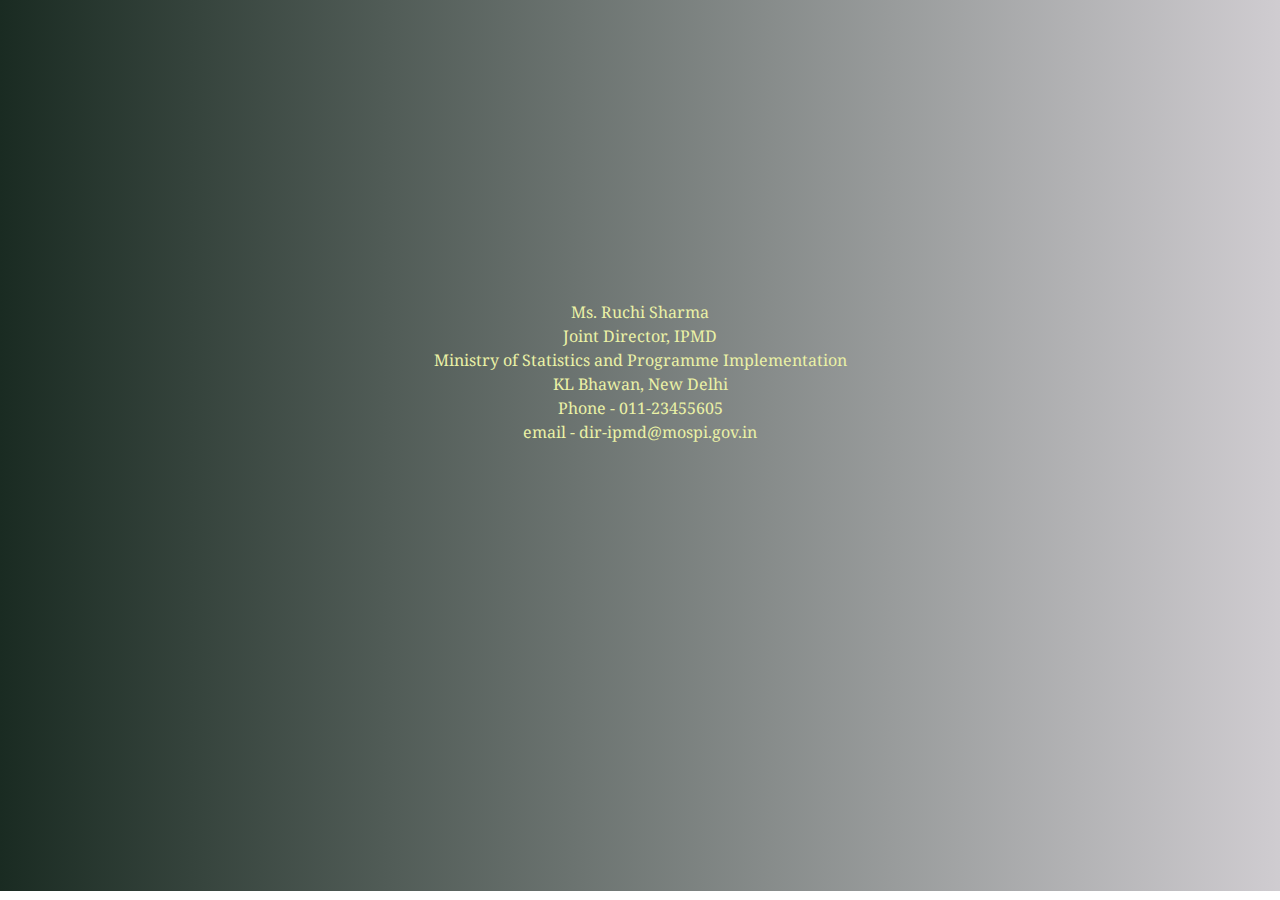
<file: HomeBoot/contact.html>
<!DOCTYPE html>
<html lang="en">
<head>
  <meta charset="UTF-8">
  <meta name="viewport" content="width=device-width, initial-scale=1.0">
  <title>OCMS</title>
  <link rel="stylesheet" href="https://cdn.jsdelivr.net/npm/bootstrap@4.0.0/dist/css/bootstrap.min.css" integrity="sha384-Gn5384xqQ1aoWXA+058RXPxPg6fy4IWvTNh0E263XmFcJlSAwiGgFAW/dAiS6JXm" crossorigin="anonymous">

    <title>OCMS!</title>
    <link rel="preconnect" href="https://fonts.googleapis.com">
<link rel="preconnect" href="https://fonts.gstatic.com" crossorigin>
<link href="https://fonts.googleapis.com/css2?family=Noto+Serif:wght@600&display=swap" rel="stylesheet">
<link rel="stylesheet" href="https://cdnjs.cloudflare.com/ajax/libs/font-awesome/4.7.0/css/font-awesome.min.css">
<link rel="stylesheet" href="css/style.css">
</head>
<body>
  <section class="contact">
    <div class="container h-100">
        <div class="row">
            <div class="col-sm-3"></div>
            <div class="col-sm-6">
                Ms. Ruchi  Sharma <br>
                Joint Director, IPMD <br>
                Ministry of Statistics and Programme Implementation <br>
                KL Bhawan, New Delhi <br>
                Phone - 011-23455605 <br>
                email - dir-ipmd@mospi.gov.in
            </div>
            <div class="col-sm-3"></div>
        </div>
    </div>
  </section>
</body>
</html>
</file>
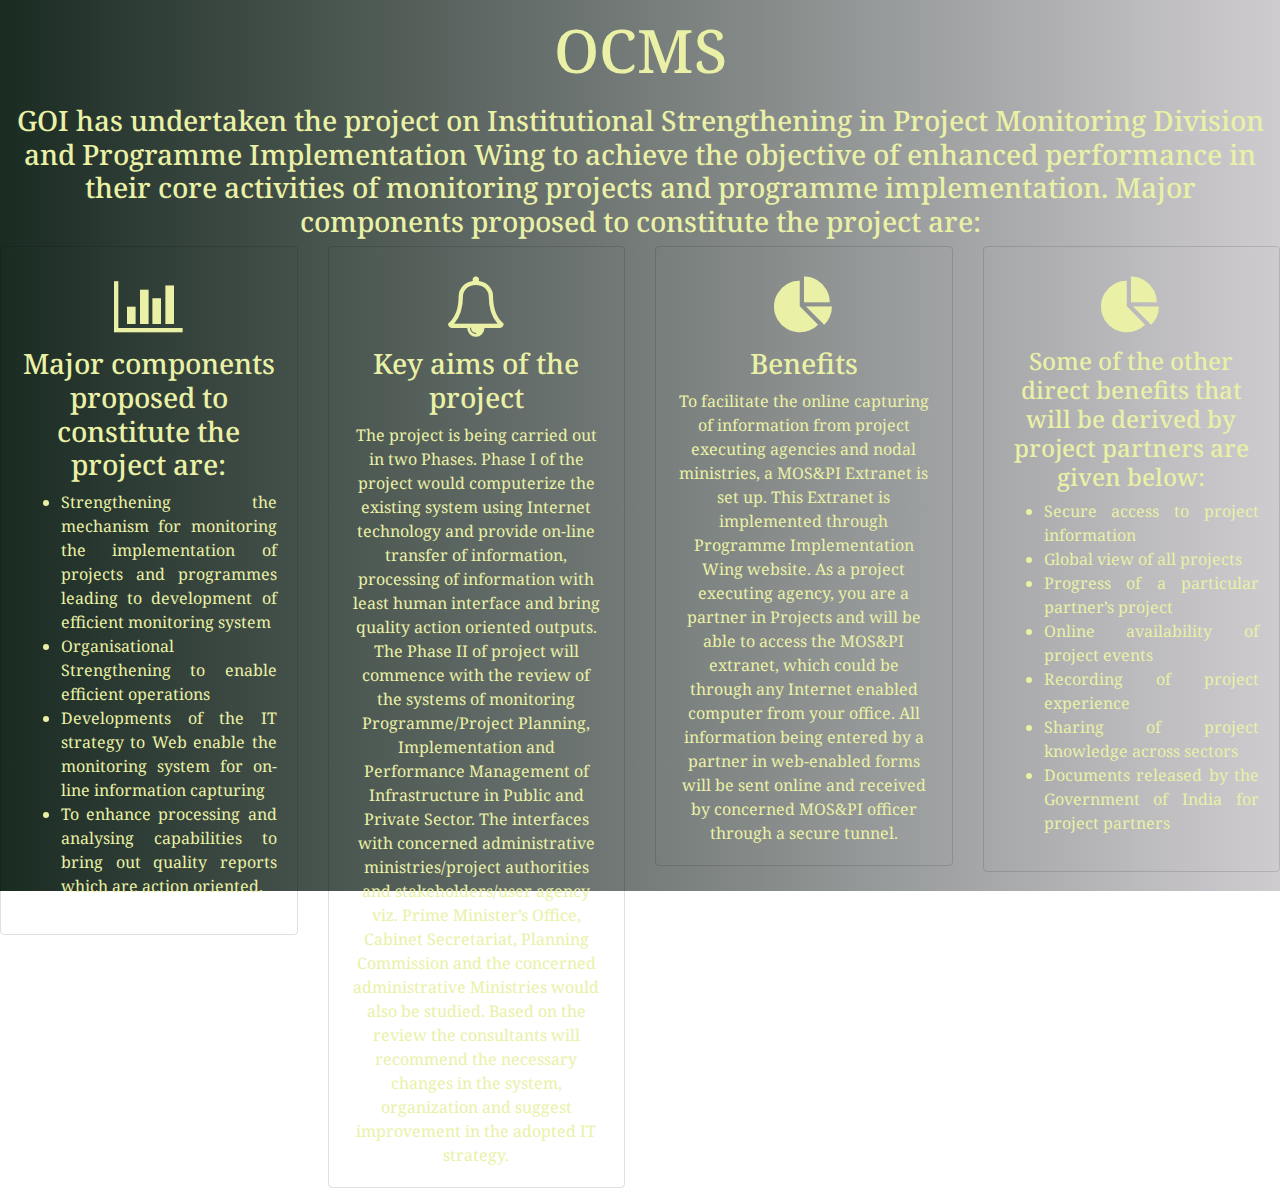
<file: HomeBoot/service.html>
<!DOCTYPE html>
<html lang="en">
<head>
  <meta charset="UTF-8">
  <meta name="viewport" content="width=device-width, initial-scale=1.0">
  <title>OCMS</title>
  <link rel="stylesheet" href="https://cdn.jsdelivr.net/npm/bootstrap@4.0.0/dist/css/bootstrap.min.css" integrity="sha384-Gn5384xqQ1aoWXA+058RXPxPg6fy4IWvTNh0E263XmFcJlSAwiGgFAW/dAiS6JXm" crossorigin="anonymous">

    <title>OCMS!</title>
    <link rel="preconnect" href="https://fonts.googleapis.com">
<link rel="preconnect" href="https://fonts.gstatic.com" crossorigin>
<link href="https://fonts.googleapis.com/css2?family=Noto+Serif:wght@600&display=swap" rel="stylesheet">
<link rel="stylesheet" href="https://cdnjs.cloudflare.com/ajax/libs/font-awesome/4.7.0/css/font-awesome.min.css">
<link rel="stylesheet" href="css/style.css">
</head>
<body>
  <section class="service">
    <div class=" text-center py-1">
      <h1 class="myicon">OCMS</h1>
        <h3>GOI has undertaken the project on Institutional Strengthening in Project Monitoring Division and Programme Implementation Wing to achieve the objective of enhanced performance in their core activities of monitoring projects and programme implementation. Major components proposed to constitute the project are:</h3>  
      <div class="row">
        <div class="col-md-3">
        <div class="card">
          <div class="card-body">
            <i class="fa fa-bar-chart myicon"></i>
            <h3>Major components proposed to constitute the project are:</h3>
            <ul style="text-align: justify;">
              <li>Strengthening the mechanism for monitoring the implementation of projects and programmes leading to development of efficient monitoring system</li>
              <li>Organisational Strengthening to enable efficient operations</li>
              <li>Developments of the IT strategy to Web enable the monitoring system for on-line information capturing</li>
              <li>To enhance processing and analysing capabilities to bring out quality reports which are action oriented.</li>
            </ul>
                    </div>

        </div></div>
        <div class="col-md-3">
        <div class="card">
          <div class="card-body">
            <i class="fa fa-bell-o myicon" ></i>
            <h3>Key aims of the project</h3>
            The project is being carried out in two Phases.

            Phase I of the project would computerize the existing system using Internet technology and provide on-line transfer of information, processing of information with least human interface and bring quality action oriented outputs.
            
            The Phase II of project will commence with the review of the systems of monitoring Programme/Project Planning, Implementation and Performance Management of Infrastructure in Public and Private Sector. The interfaces with concerned administrative ministries/project authorities and stakeholders/user agency viz. Prime Minister’s Office, Cabinet Secretariat, Planning Commission and the concerned administrative Ministries would also be studied. Based on the review the consultants will recommend the necessary changes in the system, organization and suggest improvement in the adopted IT strategy.
          </div>

        </div>
    </div>
        <div class="col-md-3">
        <div class="card">
          <div class="card-body">
            <i class="fa fa-pie-chart myicon" ></i>
            <h3>Benefits</h3>
            To facilitate the online capturing of information from project executing agencies and nodal ministries, a MOS&PI Extranet is set up. This Extranet is implemented through Programme Implementation Wing website. As a project executing agency, you are a partner in Projects and will be able to access the MOS&PI extranet, which could be through any Internet enabled computer from your office. All information being entered by a partner in web-enabled forms will be sent online and received by concerned MOS&PI officer through a secure tunnel.
            
          </div>
          </div>
        </div>
        <div class="col-md-3">
        <div class="card">
          <div class="card-body">
            <i class="fa fa-pie-chart myicon" ></i>
            <h4>Some of the other direct benefits that will be derived by project partners are given below:</h4>
            <ul style="text-align: justify;">
              <li>Secure access to project information</li>
              <li>Global view of all projects</li>
              <li>Progress of a particular partner’s project</li>
              <li>Online availability of project events</li>
              <li>Recording of project experience</li>
              <li>Sharing of project knowledge across sectors</li>
              <li>Documents released by the Government of India for project partners</li>
            </ul>          </div>
          </div>
        </div>
      </div>
    </div>
  </section>
</body>
</html>
</file>
<file: HomeBoot/css/style.css>
body {
    font-family: 'Noto Serif', serif;
    /* background-color: black; */
}
nav .nav-item{
    margin-right: 10px;
    margin-left: 10px;
}    

.header{
    height: 50vh;
    width: 100%;
    color: white;
    font-size: large;
    background-image:linear-gradient(to right, rgba(38, 50, 224, 0.9),rgba(224, 23, 23, 0.2)) ,url("../images/p6.jpg");
    background-size: cover;
    background-position: center;
    background-repeat: no-repeat;
    /* position: absolute;
    top: 50%;
    transform: translateX(50%); */
}
#nm{
    color: #d299c2;
    text-align: center;
}
.h-100{
    text-align: center;
}
.btn{
    border-radius: 1rem!important;
    padding: .5rem! important;
}
.msg{
    background-image: linear-gradient(to top, #d299c2 0%, #fef9d7 100%);
}
.msg1{
    background-image: linear-gradient(to top, #d299c2 0%, #17e0a4 100%);
}
.cards{
    background-color: black;
}
.myicon{
    font-size: 60px;
    padding: 10px;
}
ul{
    text-align: justify;
}

/* HTML: <div class="loader"></div> */
.loader {
    width: 80px;
    height: 16px;
    box-shadow: 0 15px 0 #fff;
    position: relative;
    clip-path: polygon(0 -10px,100% -10px,100% 100%,50% calc(100% + 15px),0 100%);
  }
  .loader:before,
  .loader:after {
    content: "";
    position: absolute;
    inset: auto 0 0;
    aspect-ratio: 1;
    background:
      radial-gradient(farthest-side,lightblue 98%,#0000) bottom/14px 14px,
      radial-gradient(farthest-side,red       98%,#0000) top   /14px 14px,
      linear-gradient(#ffffff 0 0) 50%/4px 95%;
    background-repeat: no-repeat;
    animation: l5 1.5s infinite linear;   
    mix-blend-mode: lighten;
  }
  .loader:after {
    --d:-90deg;
  }
  @keyframes l5{
    0%  {transform:translateY(14px) rotate(calc(  0deg + var(--d,0deg)))}
    100%{transform:translateY(14px) rotate(calc(-90deg + var(--d,0deg)))}
  }
  
.service{
    height: 99vh;
    width: 100%;
    background-image:linear-gradient(to right, rgba(1, 20, 10, 0.9),rgba(17, 1, 22, 0.2)) ,url("https://images.pexels.com/photos/247763/pexels-photo-247763.jpeg?auto=compress&cs=tinysrgb&w=600");
    color: #eaf1a6;
    background-repeat: no-repeat;
    background-size: cover;
    background-position: center;
}
.card{
    background-color: #0000;
}

.contact{
    padding-top: 300px;
    height: 99vh;
    width: 100%;
    background-image:linear-gradient(to right, rgba(1, 20, 10, 0.9),rgba(17, 1, 22, 0.2)) ,url("https://images.pexels.com/photos/247763/pexels-photo-247763.jpeg?auto=compress&cs=tinysrgb&w=600");
    color: #eaf1a6;
    background-repeat: no-repeat;
    background-size: cover;
    background-position: center;
}
</file>
